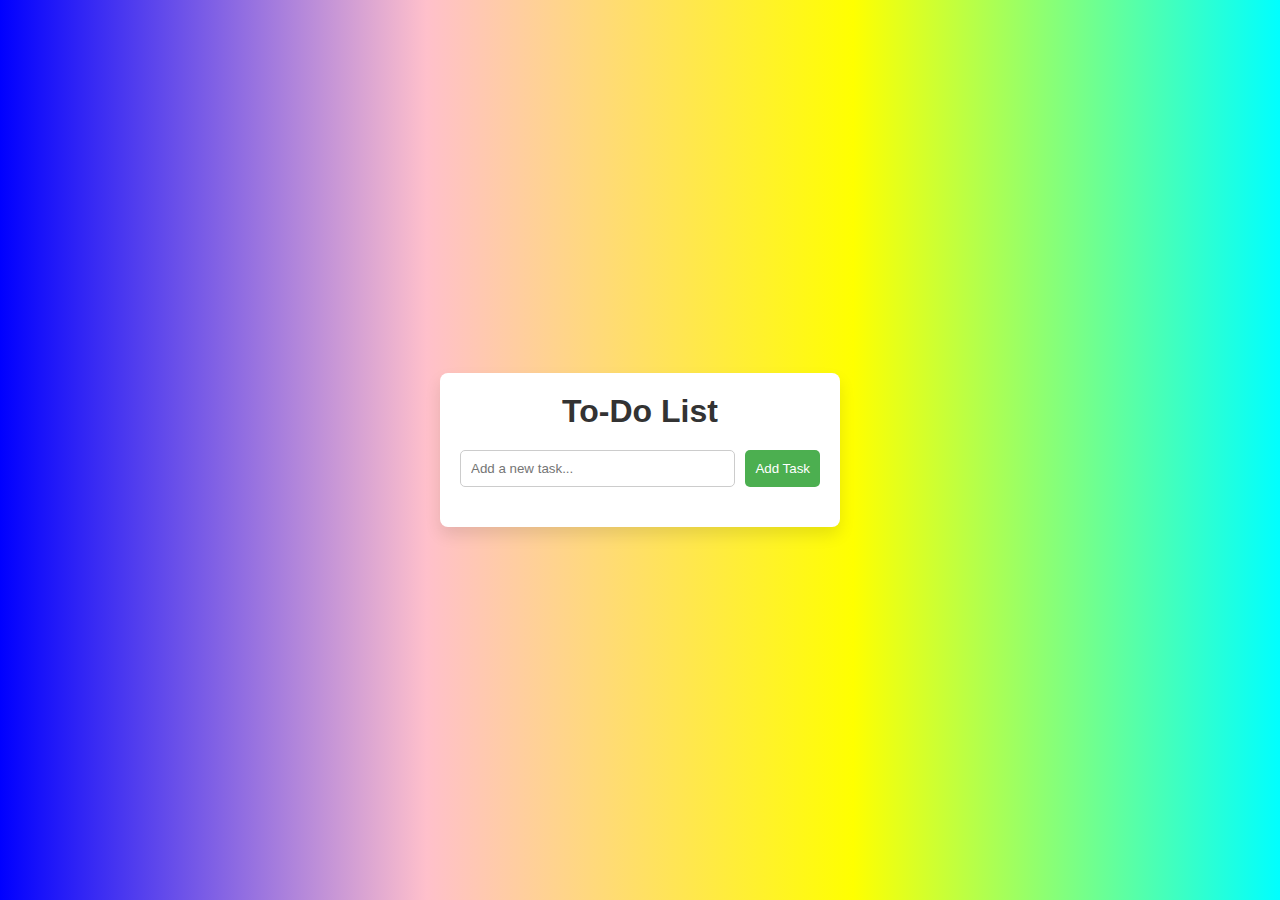
<file: index.html>
<!DOCTYPE html>
<html lang="en">
<head>
  <meta charset="UTF-8">
  <meta name="viewport" content="width=device-width, initial-scale=1.0">
  <title>To-Do List App</title>
  <link rel="stylesheet" href="styles.css">
</head>
<body>
  <div class="container">
    <h1>To-Do List</h1>

    <div class="input-container">
      <input type="text" id="task-input" placeholder="Add a new task..." />
      <button id="add-task-btn">Add Task</button>
    </div>

    <ul id="task-list"></ul>
  </div>

  <script src="script.js"></script>




  



</body>
</html>
</file>
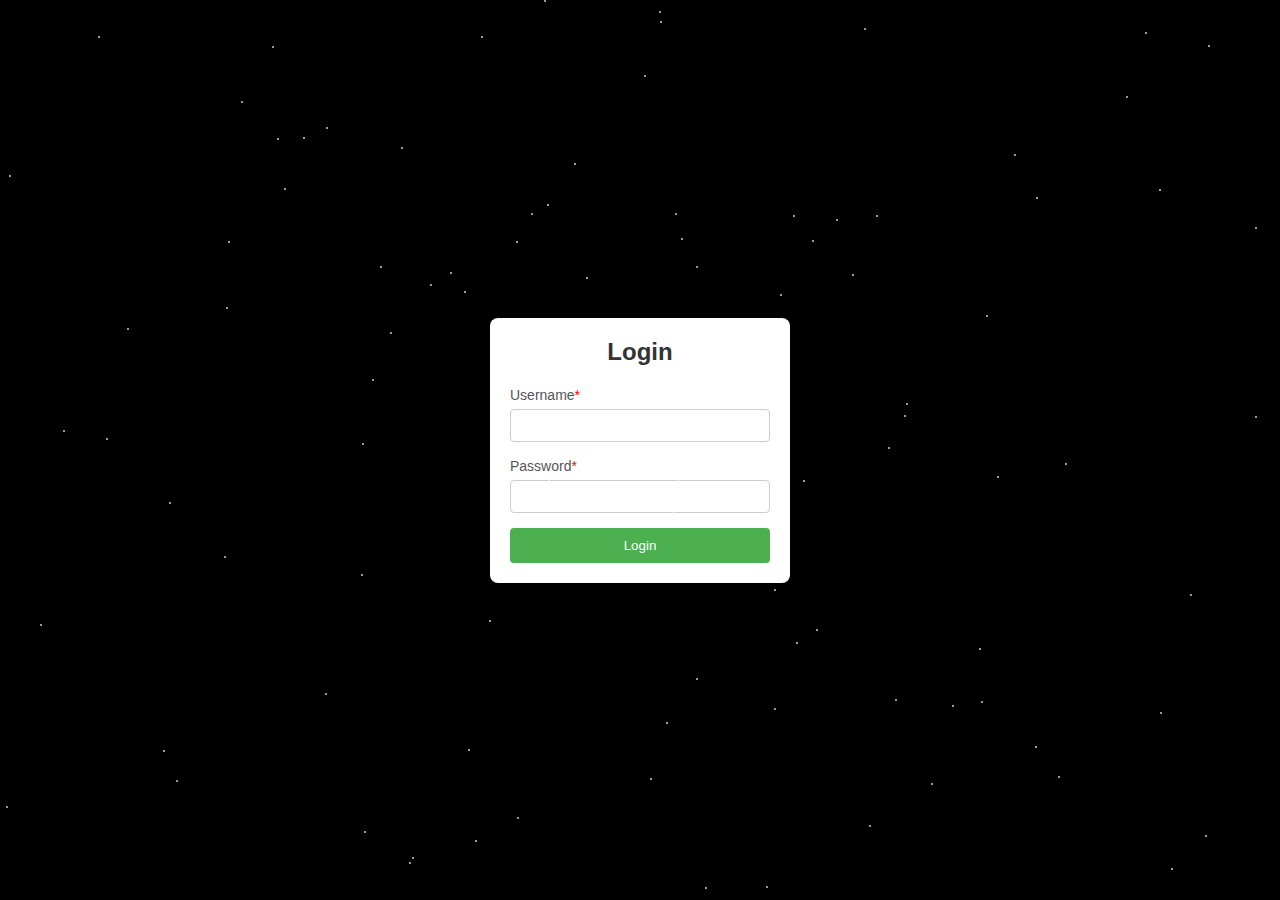
<file: index1.html>
<!DOCTYPE html>
<html lang="en">
<head>
    <meta charset="UTF-8">
    <meta name="viewport" content="width=device-width, initial-scale=1.0">
    <title>Login Page</title>
    <link rel="stylesheet" href="styles1.css">
   

</head>
<body>
    <div class="login-container">
        <h2>Login</h2>
        <form id="loginForm" onsubmit="return validateLogin()">
            <div class="form-group">
                <label class="required">Username</label>
                <input type="text" id="username" name="username" required>
            </div>
            <div class="form-group">
                <label class="required">Password</label>
                <input type="password" id="password" name="password" required>
            </div>
            <button type="submit">Login</button>
            <p id="error-message" class="error-message"></p>
        </form>
    </div>
    <script src="script1.js"></script>


    
</body>
</html>
</file>
<file: styles.css>
* {
  margin: 0;
  padding: 0;
  box-sizing: border-box;
}

body {
  background-color: #f0f0f0;
  font-family: Arial, sans-serif;
  display: flex;
  justify-content: center;
  align-items: center;
  height: 100vh;
}

.container {
  background-color: #fff;
  padding: 20px;
  border-radius: 8px;
  box-shadow: 0 8px 16px rgba(0, 0, 0, 0.1);
  width: 400px;
  text-align: center;
}

h1 {
  margin-bottom: 20px;
  color: #333;
}

.input-container {
  display: flex;
  margin-bottom: 20px;
}

input {
  flex: 1;
  padding: 10px;
  border: 1px solid #ccc;
  border-radius: 5px;
}

button {
  padding: 10px;
  margin-left: 10px;
  background-color: #4CAF50;
  color: white;
  border: none;
  border-radius: 5px;
  cursor: pointer;
}

button:hover {
  background-color: #45a049;
}

ul {
  list-style: none;
  padding: 0;
}

li {
  padding: 10px;
  background-color: #f9f9f9;
  margin-bottom: 10px;
  border-radius: 5px;
  display: flex;
  justify-content: space-between;
  align-items: center;
}

.completed {
  text-decoration: line-through;
  color: gray;
}

.delete-btn {
  background-color: #e74c3c;
  color: white;
  border: none;
  padding: 5px 10px;
  border-radius: 5px;
  cursor: pointer;
}

.delete-btn:hover {
  background-color: #c0392b;
}






body {
  margin: 0;
  height: 100vh;
  background: linear-gradient(270deg, #feb47b,red,green,aqua,yellow,pink,blue);
  background-size: 200% 200%;
  animation: slide 3s ease infinite;
}

@keyframes slide {
  0% {
    background-position: 0% 50%;
  }
  100% {
    background-position: 100% 50%;
  }
}
</file>
<file: styles1.css>
* {
    margin: 0;
    padding: 0;
    box-sizing: border-box;
    font-family: Arial, sans-serif;
}

body {
    display: flex;
    justify-content: center;
    align-items: center;
    height: 100vh;
    background-color: #f0f2f5;
}

.login-container {
    width: 300px;
    padding: 20px;
    background-color: #fff;
    border-radius: 8px;
    box-shadow: 0px 4px 8px rgba(0, 0, 0, 0.2);
    text-align: center;
}

h2 {
    margin-bottom: 20px;
    color: #333;
}

.form-group {
    margin-bottom: 15px;
    text-align: left;
}

label {
    font-size: 14px;
    color: #555;
}

input[type="text"],
input[type="password"] {
    width: 100%;
    padding: 8px;
    margin-top: 5px;
    border: 1px solid #ccc;
    border-radius: 4px;
}

button {
    width: 100%;
    padding: 10px;
    background-color: #4CAF50;
    color: white;
    border: none;
    border-radius: 4px;
    cursor: pointer;
}

button:hover {
    background-color: #45a049;
}

.error-message {
    color: red;
    font-size: 12px;
    margin-top: 10px;
    display: none;
}
.required::after{
    content: "*";
    color: red;
}






body {
    margin: 0;
    height: 100vh;
    background: black;
    overflow: hidden;
  }
  
  .star {
    width: 2px;
    height: 2px;
    background: white;
    position: absolute;
    border-radius: 50%;
    opacity: 0.8;
    animation: twinkle 2s infinite ease-in-out alternate;
  }
  
  @keyframes twinkle {
    0%, 100% {
      opacity: 0.2;
    }
    50% {
      opacity: 1;
    }
  }
  
  /* JavaScript to generate stars */
</file>
